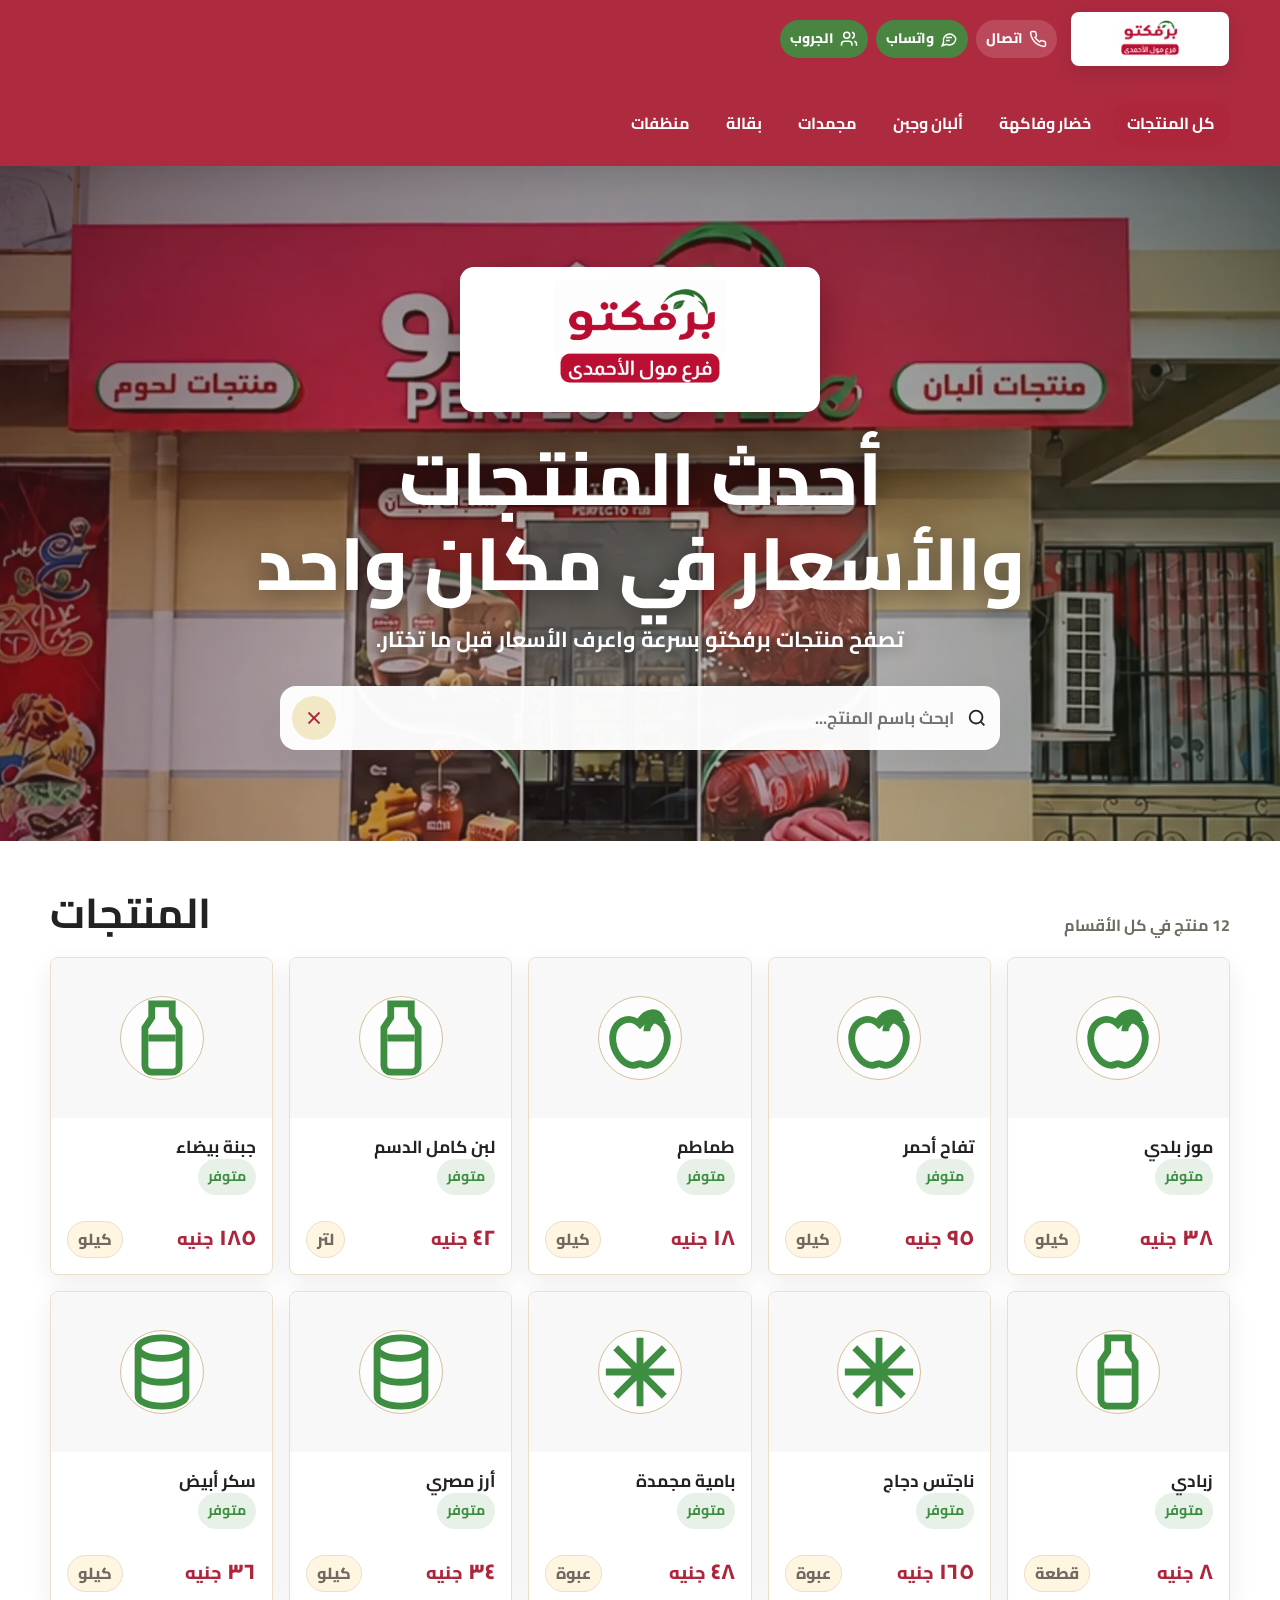
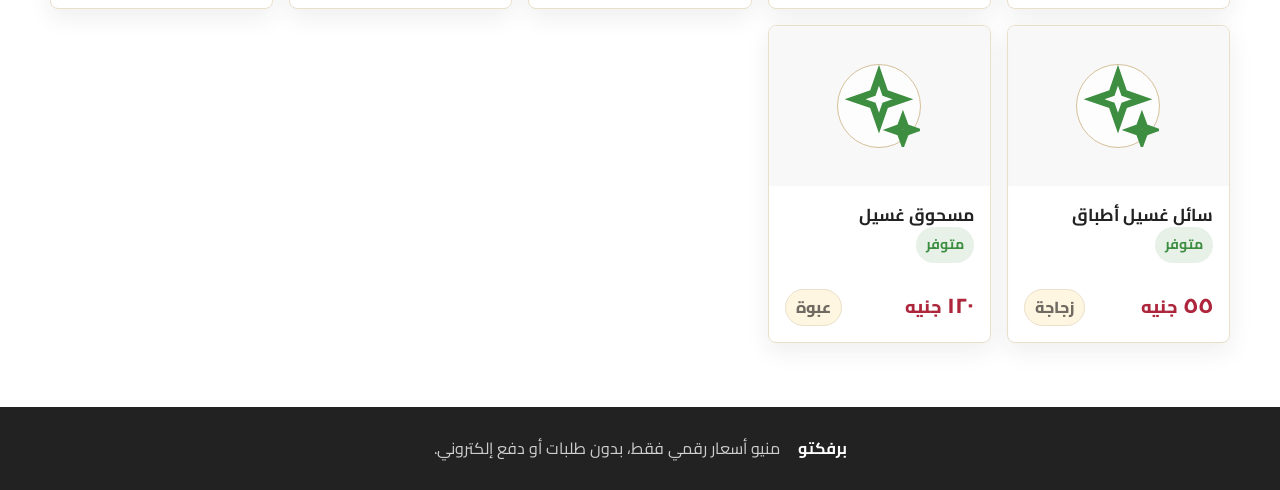
<file: index.html>
<!doctype html>
<html lang="ar" dir="rtl">
<head>
  <meta charset="utf-8">
  <meta name="viewport" content="width=device-width, initial-scale=1">
  <meta name="description" content="منيو برفكتو الرقمي لعرض المنتجات والأسعار فقط.">
  <title>Perfecto Tebo | منيو برفكتو</title>
  <link rel="preconnect" href="https://fonts.googleapis.com">
  <link rel="preconnect" href="https://fonts.gstatic.com" crossorigin>
  <link rel="preload" as="image" href="assets/images/storefront-hero.webp" fetchpriority="high">
  <link href="https://fonts.googleapis.com/css2?family=Cairo:wght@400;600;700;800&family=Tajawal:wght@400;500;700;800&display=swap" rel="stylesheet">
  <link rel="stylesheet" href="assets/css/styles.css?v=matched-category-flip-20260913">
</head>
<body data-index-page>
  <header class="site-header" data-header>
    <div class="header-top">
      <a class="brand" href="index.html" aria-label="بيرفكتو ماركت منيو">
        <img class="brand-logo" src="assets/images/logo.png" alt="برفكتو" width="2000" height="1414">
      </a>
      <div class="header-actions" aria-label="تواصل مع برفكتو">
        <a class="contact-button" href="tel:+201041868826" aria-label="اتصل ببرفكتو">
          <span class="icon" data-icon="phone" aria-hidden="true"></span>
          <span>اتصال</span>
        </a>
        <a class="contact-button whatsapp" href="https://wa.me/201041868826" target="_blank" rel="noopener" aria-label="افتح محادثة واتساب مع برفكتو">
          <span class="icon" data-icon="message" aria-hidden="true"></span>
          <span>واتساب</span>
        </a>
        <a class="contact-button whatsapp" href="https://chat.whatsapp.com/BfSubD9wUJw41xMh2eT6Fw" target="_blank" rel="noopener" aria-label="انضم إلى مجموعة واتساب برفكتو">
          <span class="icon" data-icon="users" aria-hidden="true"></span>
          <span>الجروب</span>
        </a>
      </div>
    </div>
    <form class="search-panel header-search" role="search" aria-label="بحث سريع">
      <label class="sr-only" for="headerSearchInput">ابحث عن منتج</label>
      <span class="icon" data-icon="search" aria-hidden="true"></span>
      <input id="headerSearchInput" data-search type="search" placeholder="ابحث باسم المنتج..." autocomplete="off">
      <button type="button" data-clear-search aria-label="مسح البحث">
        <span class="icon" data-icon="x" aria-hidden="true"></span>
      </button>
    </form>
    <nav class="category-nav" data-header-categories></nav>
  </header>

  <main>
    <section class="hero">
      <img src="assets/images/storefront-hero.webp" alt="واجهة بيرفكتو ماركت" class="hero-image" width="1600" height="1600" fetchpriority="high">
      <div class="hero-overlay"></div>
      <div class="hero-content">
        <div class="hero-logo" aria-label="برفكتو">
          <img src="assets/images/logo.png" alt="برفكتو" width="2000" height="1414">
        </div>
        <h1>أحدث المنتجات والأسعار في مكان واحد</h1>
        <p>تصفح منتجات برفكتو بسرعة واعرف الأسعار قبل ما تختار.</p>
        <form class="search-panel" role="search">
          <label class="sr-only" for="searchInput">ابحث عن منتج</label>
          <span class="icon" data-icon="search" aria-hidden="true"></span>
          <input id="searchInput" data-search type="search" placeholder="ابحث باسم المنتج..." autocomplete="off">
          <button type="button" data-clear-search aria-label="مسح البحث">
            <span class="icon" data-icon="x" aria-hidden="true"></span>
          </button>
        </form>
        <nav class="category-nav hero-category-nav" data-hero-categories aria-label="أقسام المنتجات"></nav>
      </div>
    </section>

    <section class="catalog-shell products-section" aria-labelledby="productsTitle">
      <div class="section-heading">
        <p data-results-count>جاري تحميل المنتجات...</p>
        <h2 id="productsTitle">المنتجات</h2>
      </div>
      <div class="product-grid" id="products" data-products></div>
      <div class="empty-state" data-empty hidden>
        <span class="icon" data-icon="search" aria-hidden="true"></span>
        <h3>لا توجد منتجات مطابقة</h3>
        <p>جرّب البحث بكلمة مختلفة أو اختر قسم آخر.</p>
      </div>
    </section>
  </main>

  <footer class="site-footer">
    <strong>برفكتو</strong>
    <span>منيو أسعار رقمي فقط، بدون طلبات أو دفع إلكتروني.</span>
  </footer>

  <script src="assets/js/app.js?v=matched-category-flip-20260913"></script>
</body>
</html>
</file>
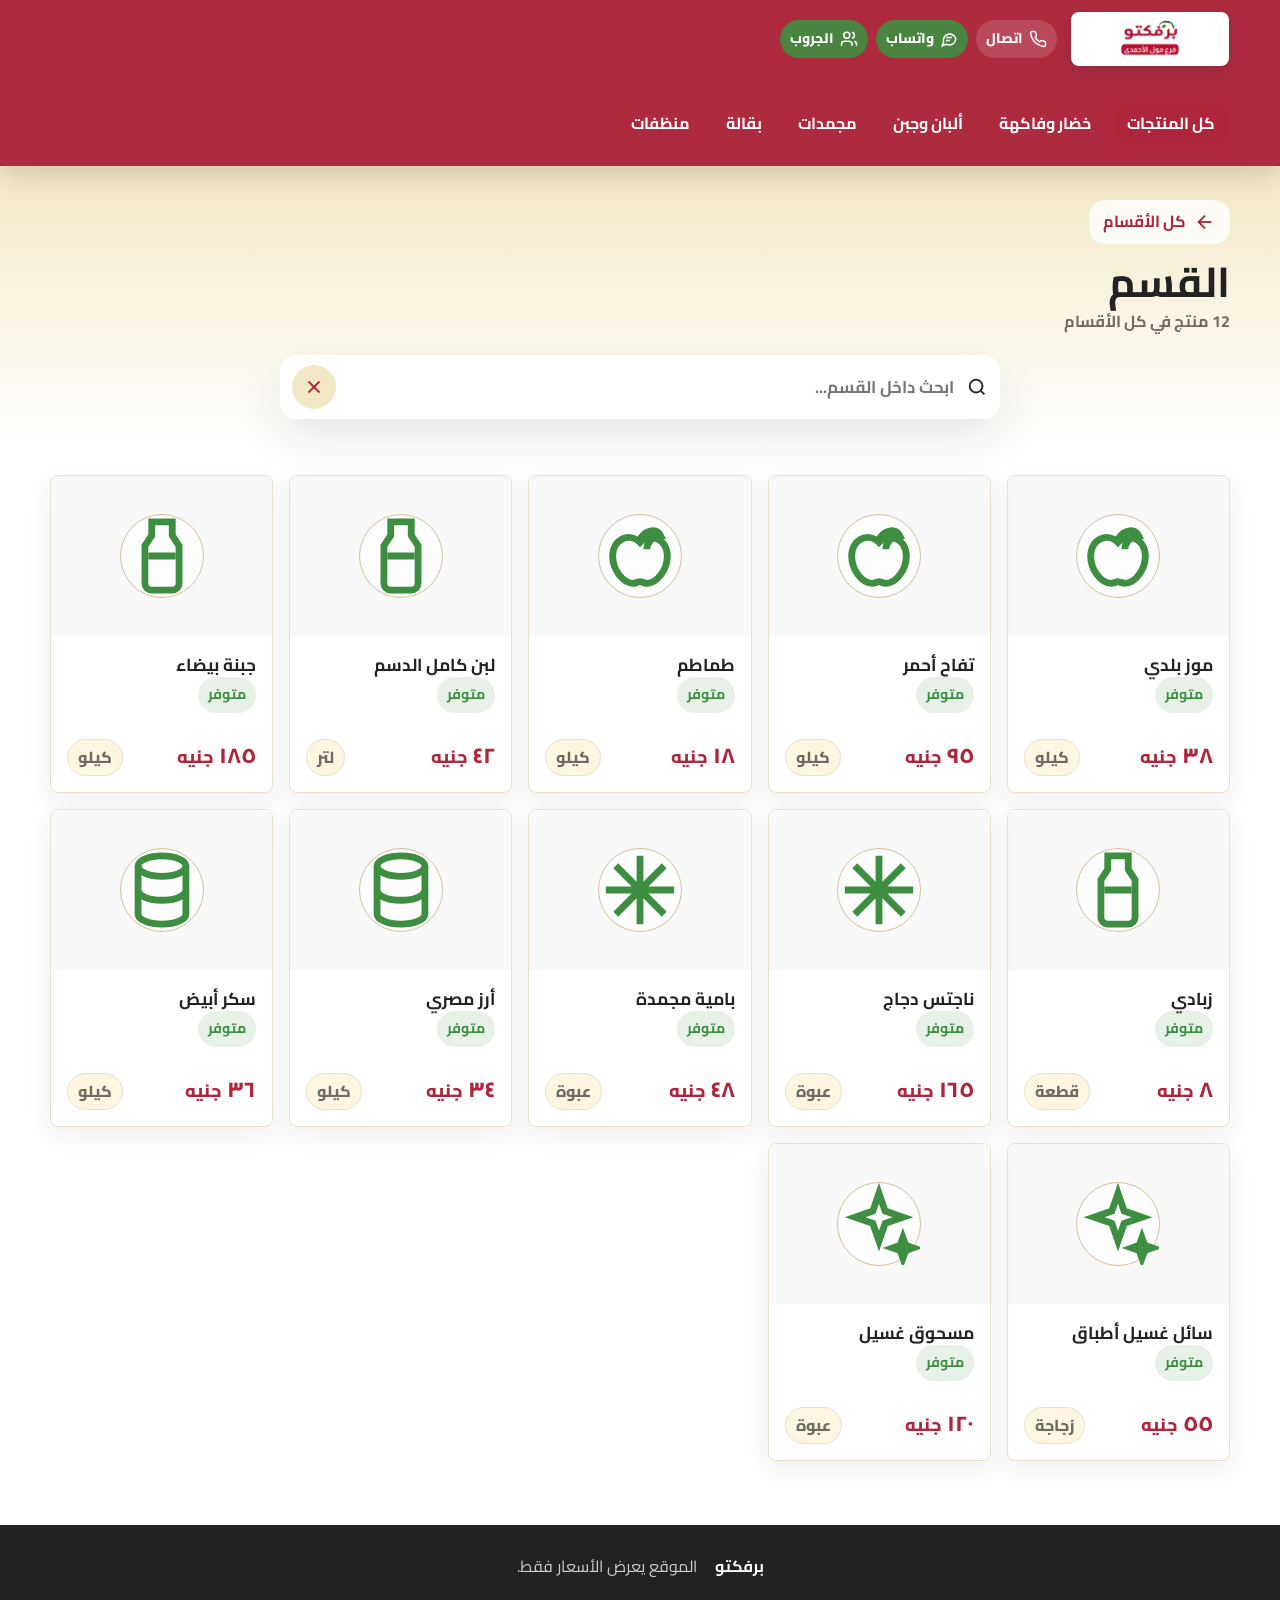
<file: category.html>
<!doctype html>
<html lang="ar" dir="rtl">
<head>
  <meta charset="utf-8">
  <meta name="viewport" content="width=device-width, initial-scale=1">
  <meta name="description" content="منتجات وأسعار قسم من أقسام برفكتو.">
  <title>قسم المنتجات | Perfecto Tebo</title>
  <link rel="preconnect" href="https://fonts.googleapis.com">
  <link rel="preconnect" href="https://fonts.gstatic.com" crossorigin>
  <link href="https://fonts.googleapis.com/css2?family=Cairo:wght@400;600;700;800&family=Tajawal:wght@400;500;700;800&display=swap" rel="stylesheet">
  <link rel="stylesheet" href="assets/css/styles.css?v=matched-category-flip-20260913">
</head>
<body data-category-page>
  <header class="site-header compact" data-header>
    <div class="header-top">
      <a class="brand" href="index.html" aria-label="بيرفكتو ماركت">
        <img class="brand-logo" src="assets/images/logo.png" alt="برفكتو" width="2000" height="1414">
      </a>
      <div class="header-actions" aria-label="تواصل مع برفكتو">
        <a class="contact-button" href="tel:+201041868826" aria-label="اتصل ببرفكتو">
          <span class="icon" data-icon="phone" aria-hidden="true"></span>
          <span>اتصال</span>
        </a>
        <a class="contact-button whatsapp" href="https://wa.me/201041868826" target="_blank" rel="noopener" aria-label="افتح محادثة واتساب مع برفكتو">
          <span class="icon" data-icon="message" aria-hidden="true"></span>
          <span>واتساب</span>
        </a>
        <a class="contact-button whatsapp" href="https://chat.whatsapp.com/BfSubD9wUJw41xMh2eT6Fw" target="_blank" rel="noopener" aria-label="انضم إلى مجموعة واتساب برفكتو">
          <span class="icon" data-icon="users" aria-hidden="true"></span>
          <span>الجروب</span>
        </a>
      </div>
    </div>
    <nav class="category-nav" data-header-categories></nav>
  </header>

  <main class="page-main">
    <section class="page-title">
      <a class="back-link" href="index.html">
        <span class="icon" data-icon="arrow-right" aria-hidden="true"></span>
        كل الأقسام
      </a>
      <h1 data-category-title>القسم</h1>
      <p data-results-count>جاري تحميل المنتجات...</p>
      <form class="search-panel sticky-search" role="search">
        <label class="sr-only" for="searchInput">ابحث داخل القسم</label>
        <span class="icon" data-icon="search" aria-hidden="true"></span>
        <input id="searchInput" data-search type="search" placeholder="ابحث داخل القسم..." autocomplete="off">
        <button type="button" data-clear-search aria-label="مسح البحث">
          <span class="icon" data-icon="x" aria-hidden="true"></span>
        </button>
      </form>
    </section>

    <section class="catalog-shell products-section">
      <div class="product-grid" data-products></div>
      <div class="empty-state" data-empty hidden>
        <span class="icon" data-icon="search" aria-hidden="true"></span>
        <h3>لا توجد منتجات مطابقة</h3>
        <p>جرّب البحث بكلمة مختلفة.</p>
      </div>
    </section>
  </main>

  <footer class="site-footer">
    <strong>برفكتو</strong>
    <span>الموقع يعرض الأسعار فقط.</span>
  </footer>

  <script src="assets/js/app.js?v=matched-category-flip-20260913"></script>
</body>
</html>
</file>
<file: assets/css/styles.css>
:root {
  --red: #ad263c;
  --red-dark: #861b2c;
  --green: #3e8e41;
  --cream: #f3e8c5;
  --beige: #d6c09a;
  --charcoal: #222222;
  --muted: #6f6a62;
  --line: #eadfc9;
  --white: #ffffff;
  --shadow: 0 18px 45px rgba(34, 34, 34, .10);
  --soft-shadow: 0 8px 24px rgba(34, 34, 34, .08);
  --radius-card: 8px;
  --radius-control: 16px;
}

* { box-sizing: border-box; }

html {
  scroll-behavior: smooth;
  width: 100%;
  overflow-x: hidden;
}

body {
  margin: 0;
  font-family: "Cairo", "Tajawal", system-ui, sans-serif;
  background: var(--white);
  color: var(--charcoal);
  line-height: 1.7;
  width: 100%;
  min-width: 320px;
  min-height: 100vh;
  overflow-x: hidden;
}

a { color: inherit; text-decoration: none; }
img { display: block; max-width: 100%; }
button, input { font: inherit; }

main {
  width: 100%;
  min-width: 0;
  overflow: hidden;
}

.sr-only {
  position: absolute;
  width: 1px;
  height: 1px;
  overflow: hidden;
  clip: rect(0, 0, 0, 0);
  white-space: nowrap;
}

.site-header {
  position: sticky;
  top: 0;
  z-index: 50;
  display: flex;
  align-items: center;
  flex-wrap: wrap; /* Allow items to wrap on smaller screens */
  gap: 18px;
  min-height: 76px;
  width: 100%;
  max-width: 100%;
  padding: 12px clamp(16px, 4vw, 56px); /* padding-block for vertical padding */
  background: rgba(173, 38, 60, .98);
  color: var(--white);
  box-shadow: 0 10px 24px rgba(34, 34, 34, .14);
}

.site-header.compact {
  position: sticky;
}

.header-top {
  display: flex;
  align-items: center;
  gap: 14px;
  min-width: 0;
}

.brand,
.hero-logo {
  display: inline-flex;
  align-items: center;
  gap: 12px;
}

.brand {
  flex-shrink: 0; /* Prevent the brand from shrinking */
}

.header-actions {
  display: flex;
  align-items: center;
  gap: 8px;
  min-width: 0;
}

.contact-button {
  min-height: 38px;
  display: inline-flex;
  align-items: center;
  justify-content: center;
  gap: 6px;
  padding: 6px 10px;
  border-radius: 999px;
  background: rgba(255, 255, 255, .15);
  color: var(--white);
  font-size: .86rem;
  font-weight: 800;
  white-space: nowrap;
  transition:
    flex-basis .28s ease,
    min-height .28s ease,
    padding .28s ease,
    transform .28s ease,
    background .2s ease,
    color .2s ease,
    box-shadow .2s ease;
}

.contact-button:hover {
  transform: translateY(-1px);
  background: var(--white);
  color: var(--red);
}

.contact-button.whatsapp {
  background: rgba(62, 142, 65, .9);
}

.contact-button .icon {
  width: 18px;
  height: 18px;
}

.contact-button span:last-child {
  line-height: 1;
}

.brand-text {
  min-width: 0;
}

.brand-text strong,
.brand-text small {
  overflow: hidden;
  text-overflow: ellipsis;
  white-space: nowrap;
}

.brand-logo {
  width: clamp(104px, 16vw, 158px);
  height: 54px;
  object-fit: contain;
  object-position: center;
  border-radius: 8px;
  background: var(--white);
  padding: 5px 8px;
  box-shadow: 0 6px 16px rgba(34, 34, 34, .16);
}

.brand-text,
.hero-logo span:last-child {
  display: grid;
  gap: 0;
}

.brand strong,
.hero-logo strong {
  font-size: clamp(1.15rem, 2.7vw, 1.8rem);
  line-height: 1.1;
}

.brand small,
.hero-logo small {
  opacity: .9;
  font-weight: 700;
  letter-spacing: 0;
}

.category-nav {
  display: flex;
  gap: 8px;
  align-items: center;
  overflow-x: auto;
  flex: 1 0 100%; /* Ensures it takes full width when wrapped, flex-grow, flex-shrink, flex-basis */
  min-width: 0;
  padding: 8px 0; /* Add vertical padding */
  margin-top: 10px; /* Add some margin from the brand when it wraps */
}

.hero-category-nav {
  display: none;
}

.category-link,
.back-link {
  min-height: 44px;
  display: inline-flex;
  align-items: center;
  gap: 8px;
  padding: 8px 14px;
  border-radius: var(--radius-control);
  font-weight: 700;
  transition: transform .2s ease, background .2s ease, color .2s ease, box-shadow .2s ease;
  white-space: nowrap;
}

.category-link:hover,
.back-link:hover {
  background: rgba(255, 255, 255, .16);
  transform: translateY(-1px);
}

.category-link.active {
  background: var(--red);
  color: var(--white);
  box-shadow: 0 7px 16px rgba(173, 38, 60, .28);
}

.hero {
  position: relative;
  width: 100%;
  min-width: 0;
  height: clamp(500px, 75vh, 680px);
  height: clamp(500px, 75svh, 680px);
  display: grid;
  place-items: center;
  overflow: hidden;
  isolation: isolate;
  background:
    radial-gradient(circle at 50% 18%, rgba(255, 255, 255, .16), transparent 34%),
    linear-gradient(135deg, var(--red), var(--red-dark) 54%, var(--cream));
}

.hero-image,
.hero-overlay {
  position: absolute;
  inset: 0;
  width: 100%;
  height: 100%;
}

.hero-image {
  object-fit: cover;
  object-position: center 34%;
  z-index: -2;
  background: var(--red);
}

.hero-overlay {
  z-index: -1;
  background:
    linear-gradient(180deg, rgba(34, 34, 34, .22), rgba(34, 34, 34, .18)),
    linear-gradient(90deg, rgba(173, 38, 60, .18), rgba(62, 142, 65, .10));
}

.hero-content {
  width: min(920px, calc(100% - 32px));
  color: var(--white);
  text-align: center;
  padding: 54px 0 44px;
  animation: fadeUp .55s ease both;
}

.hero-logo {
  justify-content: center;
  margin-bottom: 24px;
}

.hero-logo img {
  width: min(360px, 82vw);
  max-height: 145px;
  object-fit: contain;
  border-radius: 14px;
  background: var(--white);
  padding: 12px 20px;
  box-shadow: 0 18px 40px rgba(0, 0, 0, .34);
}

.hero h1 {
  margin: 0;
  font-size: clamp(2rem, 7vw, 4.6rem);
  line-height: 1.15;
  font-weight: 800;
  text-shadow: 0 3px 24px rgba(0, 0, 0, .45);
  text-wrap: balance;
}

.hero p {
  margin: 16px auto 28px;
  max-width: 680px;
  font-size: clamp(1rem, 2.8vw, 1.35rem);
  font-weight: 700;
  text-shadow: 0 2px 16px rgba(0, 0, 0, .35);
  text-wrap: balance;
}

.search-panel {
  position: relative;
  display: flex;
  align-items: center;
  gap: 10px;
  width: min(720px, 100%);
  min-height: 64px;
  margin: 0 auto;
  padding: 8px 12px;
  border-radius: var(--radius-control);
  background: rgba(255, 255, 255, .97);
  color: var(--charcoal);
  box-shadow: var(--shadow);
}

.header-search {
  display: none;
}

.search-panel input {
  flex: 1;
  min-width: 0;
  border: 0;
  outline: 0;
  background: transparent;
  color: var(--charcoal);
  font-size: 1.05rem;
  font-weight: 700;
}

.search-panel button {
  display: grid;
  place-items: center;
  width: 44px;
  height: 44px;
  border: 0;
  border-radius: 50%;
  background: var(--cream);
  color: var(--red);
  cursor: pointer;
}

.sticky-search {
  position: sticky;
  top: 92px;
  z-index: 20;
  margin-top: 20px;
}

.catalog-shell,
.page-title {
  width: min(1180px, calc(100% - 32px));
  margin: 0 auto;
}

.catalog-shell {
  padding: 48px 0 8px;
}

.products-section {
  padding-bottom: 64px;
}

.section-heading {
  display: flex;
  align-items: end;
  justify-content: space-between;
  gap: 16px;
  margin-bottom: 18px;
}

.section-heading p,
.page-title p {
  margin: 0;
  color: var(--muted);
  font-weight: 700;
}

.section-heading h2,
.page-title h1 {
  margin: 0;
  font-size: clamp(1.7rem, 4vw, 2.6rem);
  line-height: 1.2;
}

.category-strip {
  display: grid;
  grid-template-columns: repeat(auto-fit, minmax(170px, 1fr));
  gap: 14px;
}

.category-card {
  min-height: 118px;
  border: 1px solid var(--line);
  border-radius: var(--radius-card);
  background: linear-gradient(180deg, #fff, #fffaf0);
  padding: 18px;
  text-align: right;
  cursor: pointer;
  box-shadow: var(--soft-shadow);
  transition: transform .22s ease, box-shadow .22s ease, background .22s ease, color .22s ease;
}

.category-card:hover,
.product-card:hover {
  transform: translateY(-4px);
  box-shadow: var(--shadow);
}

.category-card.active {
  color: var(--white);
  background: var(--red);
  border-color: var(--red);
}

.category-card .icon {
  color: var(--green);
  margin-bottom: 12px;
}

.category-card.active .icon {
  color: var(--white);
}

.category-card strong {
  display: block;
  font-size: 1.1rem;
  line-height: 1.4;
}

.category-card small {
  color: inherit;
  opacity: .82;
  font-weight: 700;
}

.product-grid {
  display: grid;
  grid-template-columns: repeat(auto-fill, minmax(210px, 1fr));
  gap: 16px;
}

.product-card {
  display: grid;
  grid-template-rows: 160px 1fr;
  min-height: 318px;
  border: 1px solid var(--line);
  border-radius: var(--radius-card);
  background: var(--white);
  overflow: hidden;
  box-shadow: var(--soft-shadow);
  animation: fadeUp .34s ease both;
  transition: transform .22s ease, box-shadow .22s ease, opacity .22s ease;
}

.product-card.unavailable {
  opacity: .78;
}

.product-media {
  display: grid;
  place-items: center;
  overflow: hidden;
  background: #f8f8f8;
}

.product-media img {
  width: 100%;
  height: 100%;
  object-fit: cover;
}

.product-card.unavailable .product-media img {
  opacity: .78;
}

.placeholder {
  width: 84px;
  height: 84px;
  display: grid;
  place-items: center;
  border-radius: 50%;
  color: var(--green);
  background: rgba(255, 255, 255, .7);
  border: 1px solid var(--beige);
}

.product-body {
  display: flex;
  flex-direction: column;
  gap: 10px;
  padding: 16px;
}

.product-body h3 {
  margin: 0;
  font-size: 1.08rem;
  line-height: 1.45;
  overflow-wrap: anywhere;
}

.product-meta {
  display: flex;
  align-items: baseline;
  justify-content: space-between;
  gap: 8px;
  margin-top: auto;
}

.status-badge {
  display: inline-flex;
  align-items: center;
  padding: 6px 10px;
  border-radius: 999px;
  font-weight: 700;
  font-size: .88rem;
}

.status-available {
  background: rgba(62, 142, 65, .12);
  color: var(--green);
}

.status-unavailable {
  background: rgba(111, 106, 98, .12);
  color: var(--muted);
}

.price {
  display: flex;
  align-items: baseline;
  gap: 5px;
  color: var(--red);
  font-weight: 800;
  font-size: 1.35rem;
}

.unit {
  color: var(--muted);
  font-weight: 800;
  background: #fff6e1;
  border: 1px solid var(--line);
  border-radius: 999px;
  padding: 4px 10px;
  white-space: nowrap;
}

.availability {
  display: inline-flex;
  align-items: center;
  gap: 6px;
  color: var(--green);
  font-weight: 800;
  font-size: .9rem;
}

.availability::before {
  content: "";
  width: 8px;
  height: 8px;
  border-radius: 50%;
  background: currentColor;
}

.empty-state {
  margin: 24px 0;
  padding: 42px 20px;
  text-align: center;
  border-radius: var(--radius-card);
  border: 1px dashed var(--beige);
  background: var(--cream);
}

.empty-state h3 {
  margin: 8px 0 4px;
}

.empty-state p {
  margin: 0;
  color: var(--muted);
  font-weight: 700;
}

.page-main {
  background: linear-gradient(180deg, var(--cream), var(--white) 280px);
}

.page-title {
  padding: 34px 0 8px;
}

.back-link {
  color: var(--red);
  background: rgba(255, 255, 255, .78);
  margin-bottom: 14px;
}

.site-footer {
  display: flex;
  flex-wrap: wrap;
  align-items: center;
  justify-content: center;
  gap: 10px 18px;
  padding: 28px 16px;
  background: var(--charcoal);
  color: var(--white);
  text-align: center;
}

.site-footer span {
  color: rgba(255, 255, 255, .78);
}

.icon {
  width: 22px;
  height: 22px;
  display: inline-block;
  flex: 0 0 auto;
}

@keyframes fadeUp {
  from { opacity: 0; transform: translateY(12px); }
  to { opacity: 1; transform: translateY(0); }
}

@media (max-width: 720px) {
  main {
    padding-top: 118px;
  }

  body[data-index-page] main {
    padding-top: 0;
  }

  .site-header,
  .site-header.compact {
    position: fixed;
    inset: 0 0 auto 0;
    display: grid;
    grid-template-columns: 1fr;
    align-items: start;
    min-height: 118px;
    padding: 8px 10px 10px;
    gap: 6px;
    transition: background .24s ease, box-shadow .24s ease, min-height .24s ease;
  }

  body[data-index-page]:not(.is-scrolled) .site-header {
    min-height: 56px;
  }

  body[data-index-page]:not(.is-scrolled) .site-header {
    background: rgba(173, 38, 60, .98);
    box-shadow: 0 10px 24px rgba(34, 34, 34, .14);
  }

  .top-nav {
    display: none;
  }

  .header-top {
    width: 100%;
    order: 1;
    justify-content: space-between;
    gap: 8px;
  }

  .brand {
    min-width: 0;
    flex: 0 0 auto;
    order: 2;
  }

  body[data-index-page]:not(.is-scrolled) .brand {
    width: 0;
    opacity: 0;
    overflow: hidden;
    transform: translateY(-8px) scale(.985);
    pointer-events: none;
    visibility: hidden;
  }

  body.is-scrolled .brand,
  body[data-category-page] .brand {
    width: auto;
    opacity: 1;
    transform: translateY(0) scale(1);
    pointer-events: auto;
    visibility: visible;
  }

  .brand {
    transition:
      width .28s ease,
      opacity .2s ease,
      transform .28s ease,
      visibility .28s ease;
  }

  .header-actions {
    flex: 1 1 auto;
    order: 1;
    justify-content: flex-end;
    overflow-x: auto;
    scrollbar-width: none;
    transition: gap .28s ease, transform .28s ease;
  }

  .header-actions::-webkit-scrollbar {
    display: none;
  }

  body[data-index-page]:not(.is-scrolled) .header-actions {
    width: 100%;
    flex: 1 1 100%;
    justify-content: space-between;
    gap: 8px;
  }

  .contact-button {
    flex: 0 0 auto;
    min-height: 38px;
    padding: 7px 10px;
    background: rgba(255, 255, 255, .92);
    color: var(--red);
    box-shadow: 0 8px 18px rgba(34, 34, 34, .18);
  }

  body[data-index-page]:not(.is-scrolled) .contact-button {
    flex: 1 1 0;
    min-height: 40px;
    padding: 7px 8px;
  }

  .contact-button.whatsapp {
    background: rgba(62, 142, 65, .96);
    color: var(--white);
  }

  .contact-button span:last-child {
    font-size: .78rem;
  }

  .brand {
    width: auto;
    justify-content: center;
  }

  .category-nav {
    display: flex;
    flex: none;
    width: 100%;
    order: 3;
    gap: 7px;
    margin: 0;
    padding: 2px 0 4px;
    overflow-x: auto;
    overscroll-behavior-inline: contain;
    scrollbar-width: none;
    scroll-snap-type: x proximity;
  }

  body[data-index-page]:not(.is-scrolled) .site-header .category-nav {
    height: 0;
    min-height: 0;
    max-height: 0;
    padding-top: 0;
    padding-bottom: 0;
    opacity: 0;
    overflow: hidden;
    transform: translateY(-8px) scale(.985);
    pointer-events: none;
    visibility: hidden;
  }

  .category-nav::-webkit-scrollbar {
    display: none;
  }

  .category-link {
    min-height: 36px;
    padding: 6px 12px;
    border-radius: 999px;
    font-size: .82rem;
    background: var(--white);
    color: var(--red);
    scroll-snap-align: start;
    box-shadow: 0 8px 18px rgba(34, 34, 34, .16);
  }

  .category-link.active {
    background: var(--red);
    color: var(--white);
    box-shadow: 0 7px 16px rgba(173, 38, 60, .28);
  }

  .site-header .category-nav,
  .hero-category-nav {
    transition:
      max-height .28s ease,
      min-height .28s ease,
      padding .28s ease,
      visibility .28s ease,
      opacity .2s ease,
      transform .28s ease;
  }

  .site-header .header-search {
    display: flex;
    order: 2;
    width: 100%;
    height: 0;
    min-height: 0;
    max-height: 0;
    margin: 0;
    padding: 0 8px;
    opacity: 0;
    overflow: hidden;
    transform: translateY(-8px) scale(.985);
    pointer-events: none;
    visibility: hidden;
    box-shadow: 0 10px 24px rgba(34, 34, 34, .16);
    transition:
      height .28s ease,
      max-height .28s ease,
      min-height .28s ease,
      padding .28s ease,
      visibility .28s ease,
      opacity .2s ease,
      transform .28s ease;
  }

  body.is-scrolled .site-header .header-search {
    height: auto;
    min-height: 46px;
    max-height: 54px;
    padding: 5px 8px;
    opacity: 1;
    transform: translateY(0) scale(1);
    pointer-events: auto;
    visibility: visible;
  }

  body.is-scrolled .site-header {
    background: rgba(173, 38, 60, .98);
    box-shadow: 0 12px 28px rgba(34, 34, 34, .20);
  }

  .brand small {
    font-size: .75rem;
  }

  .hero {
    height: clamp(445px, 72vh, 545px);
    height: clamp(445px, 72svh, 545px);
    align-items: start;
  }

  .hero-image {
    object-position: center 8%;
  }

  .hero-content {
    width: min(calc(100vw - 20px), 430px);
    max-width: calc(100% - 20px);
    min-width: 0;
    overflow: hidden;
    padding: 126px 0 22px;
    transform: translateY(-8px);
  }

  .hero-logo {
    margin-bottom: 16px;
  }

  .brand-logo {
    width: 96px;
    height: 46px;
  }

  .hero-logo img {
    width: min(270px, 76vw);
    max-height: 110px;
    padding: 8px 14px;
  }

  .hero h1 {
    font-size: clamp(1.55rem, 7vw, 2.2rem);
    max-width: 100%;
    overflow-wrap: anywhere;
  }

  .hero p {
    margin: 10px auto 16px;
    font-size: .95rem;
    max-width: 100%;
    overflow-wrap: anywhere;
  }

  .search-panel {
    width: 100%;
    max-width: 100%;
    min-height: 58px;
  }

  .site-header .header-search {
    min-height: 0;
  }

  .hero .search-panel {
    transition: opacity .22s ease, transform .26s ease;
  }

  .hero-category-nav {
    display: flex;
    width: 100%;
    max-width: 100%;
    margin: 10px auto 0;
    padding: 2px 0 4px;
    overflow-x: auto;
    overscroll-behavior-inline: contain;
    scrollbar-width: none;
  }

  .hero-category-nav::-webkit-scrollbar {
    display: none;
  }

  .hero-category-nav .category-link {
    background: var(--white);
    color: var(--red);
    text-shadow: none;
    box-shadow: 0 8px 18px rgba(34, 34, 34, .16);
  }

  .hero-category-nav .category-link.active {
    background: var(--red);
    color: var(--white);
    text-shadow: none;
  }

  body.is-scrolled .hero .search-panel,
  body.is-scrolled .hero-category-nav {
    opacity: 0;
    transform: translateY(-14px) scale(.97);
    pointer-events: none;
  }

  .catalog-shell,
  .page-title {
    width: min(100% - 24px, 1180px);
  }

  .catalog-shell {
    padding-top: 34px;
  }

  .products-section {
    padding-bottom: 44px;
  }

  .section-heading {
    display: grid;
    align-items: start;
  }

  .section-heading h2,
  .page-title h1 {
    font-size: clamp(1.45rem, 7vw, 2rem);
  }

  .section-heading p,
  .page-title p {
    font-size: .9rem;
  }

  .category-strip {
    display: flex;
    overflow-x: auto;
    margin-inline: -12px;
    padding-inline: 12px;
    padding-bottom: 8px;
    scroll-snap-type: x mandatory;
  }

  .category-card {
    min-width: clamp(142px, 42vw, 176px);
    min-height: 104px;
    padding: 14px;
    scroll-snap-align: start;
  }

  .category-card strong {
    font-size: 1rem;
  }

  .category-card small {
    font-size: .78rem;
  }

  .product-grid {
    grid-template-columns: 1fr;
    gap: 12px;
  }

  .product-card {
    grid-template-columns: clamp(104px, 34vw, 132px) minmax(0, 1fr);
    grid-template-rows: auto;
    min-height: 136px;
  }

  .product-media {
    min-height: 136px;
  }

  .product-body {
    padding: 12px;
    gap: 8px;
  }

  .product-body h3 {
    font-size: 1rem;
  }

  .price {
    font-size: clamp(1.18rem, 6vw, 1.45rem);
  }

  .unit {
    padding: 3px 8px;
    font-size: .78rem;
  }

  .sticky-search {
    top: 82px;
  }
}

@media (max-width: 480px) {
  main {
    padding-top: 112px;
  }

  body[data-index-page] main {
    padding-top: 0;
  }

  .site-header {
    min-height: 112px;
    padding: 7px 10px 9px;
  }

  .brand {
    gap: 8px;
  }

  .brand-logo {
    width: clamp(82px, 28vw, 108px);
    height: 42px;
    padding: 4px 6px;
  }

  .brand strong {
    font-size: .98rem;
  }

  .brand small {
    font-size: .68rem;
  }

  .hero {
    height: clamp(430px, 72vh, 500px);
    height: clamp(430px, 72svh, 500px);
  }

  .hero-content {
    width: min(calc(100vw - 18px), 430px);
    max-width: calc(100% - 18px);
    padding-top: 116px;
    transform: translateY(-8px);
  }

  .hero-logo {
    margin-bottom: 12px;
  }

  .hero-logo img {
    width: min(240px, 72vw);
    max-height: 96px;
    border-radius: 12px;
  }

  .hero h1 {
    font-size: clamp(1.24rem, 6.4vw, 1.78rem);
    line-height: 1.22;
  }

  .hero p {
    font-size: .88rem;
    line-height: 1.55;
  }

  .search-panel {
    min-height: 52px;
    gap: 8px;
    padding: 6px 8px;
    border-radius: 14px;
  }

  .site-header .header-search {
    border-radius: 14px;
    height: 0;
    min-height: 0;
  }

  body.is-scrolled .site-header .header-search {
    height: auto;
    min-height: 44px;
    max-height: 50px;
    padding: 5px 8px;
  }

  .search-panel input {
    font-size: .9rem;
  }

  .search-panel button {
    width: 38px;
    height: 38px;
  }

  .icon {
    width: 20px;
    height: 20px;
  }

  .catalog-shell,
  .page-title {
    width: min(100% - 20px, 1180px);
  }

  .page-title {
    padding-top: 24px;
  }

  .back-link {
    min-height: 40px;
    padding: 7px 11px;
  }

  .product-card {
    grid-template-columns: clamp(96px, 32vw, 118px) minmax(0, 1fr);
    min-height: 128px;
  }

  .product-media {
    min-height: 128px;
  }

  .placeholder {
    width: 68px;
    height: 68px;
  }
}

@media (max-width: 360px) {
  .brand small {
    display: none;
  }

  .site-header {
    min-height: 104px;
  }

  main {
    padding-top: 104px;
  }

  body[data-index-page] main {
    padding-top: 0;
  }

  .hero {
    height: clamp(405px, 72vh, 460px);
    height: clamp(405px, 72svh, 460px);
  }

  .hero-content {
    padding-top: 108px;
  }

  .hero-logo img {
    width: min(210px, 70vw);
    max-height: 84px;
  }

  .hero h1 {
    font-size: clamp(1.22rem, 7vw, 1.6rem);
  }

  .hero p {
    display: none;
  }

  .product-card {
    grid-template-columns: 92px minmax(0, 1fr);
  }

  .product-media {
    min-height: 122px;
  }

  .product-body {
    padding: 10px;
  }

  .availability {
    font-size: .78rem;
  }
}

@media (max-height: 520px) and (orientation: landscape) {
  .hero {
    height: auto;
    min-height: 360px;
  }

  .hero-content {
    padding: 22px 0;
  }

  .hero-logo img {
    width: min(220px, 42vw);
    max-height: 86px;
  }

  .hero p {
    display: none;
  }
}
</file>
